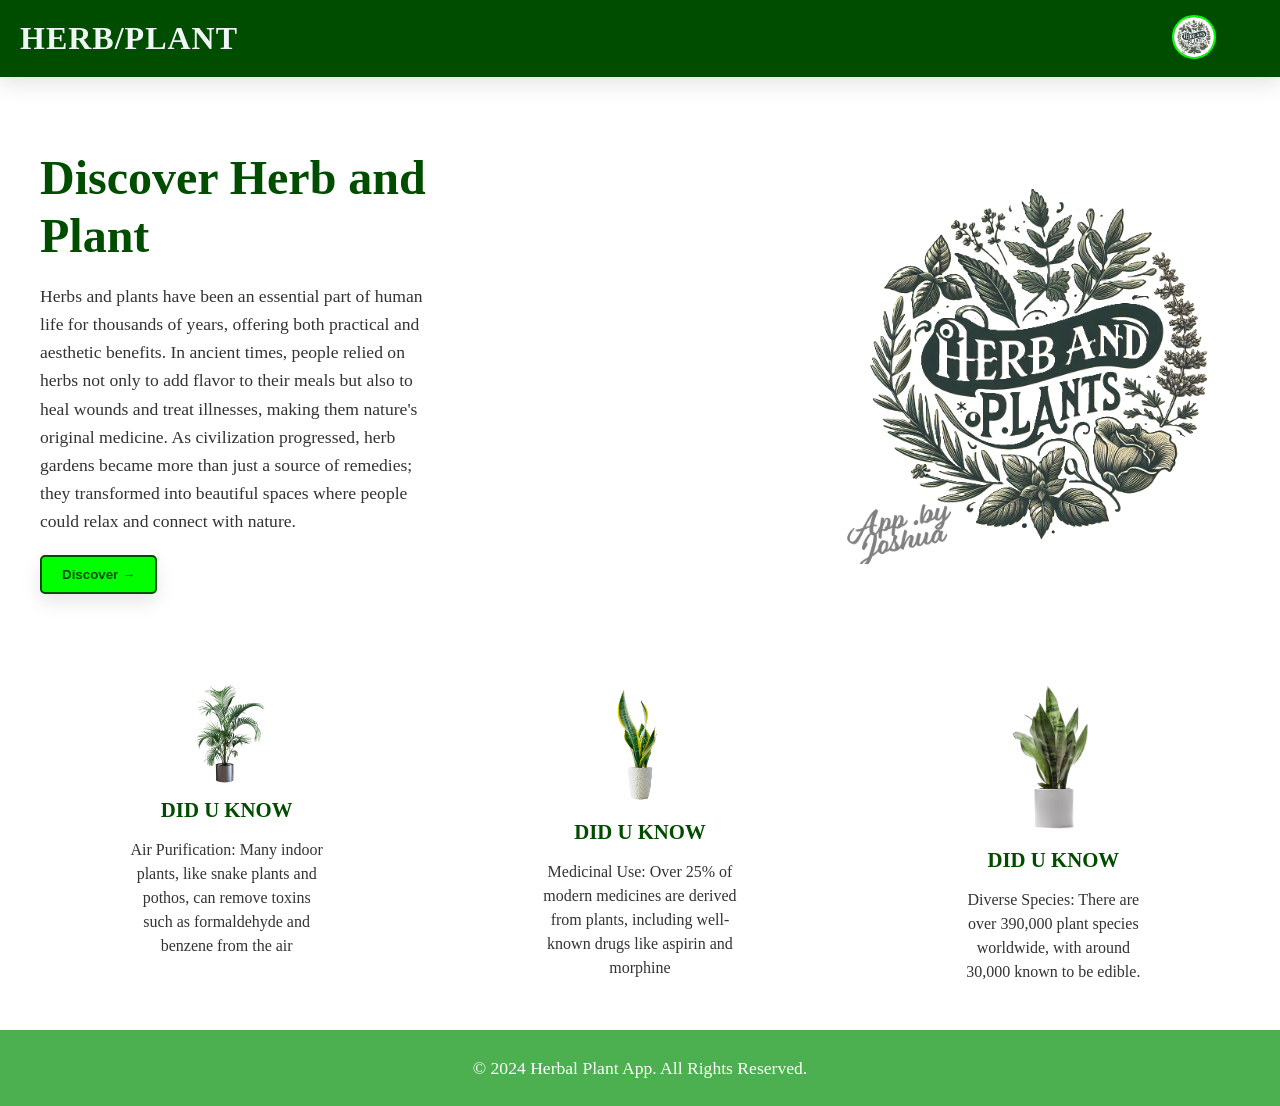
<file: index.html>
<!DOCTYPE html>
<html lang="en">
<head>
    <meta charset="UTF-8">
    <meta name="viewport" content="width=device-width, initial-scale=1.0">
    <link rel="stylesheet" href="style1.css">

</head>
<body>
    <header class="navbar">
        <div class="logo">HERB/PLANT</div>
        <nav class="nav-links">
            <div class="image-circle">
                <img src="img/460596493_1583191069272960_2078646928548920413_n.png" alt="Icon" />
            </div>
        </nav>
    </header>

    <main class="content">
        <div class="text-content">
            <h1>Discover Herb and Plant</h1>
            <p>Herbs and plants have been an essential part of human life for thousands of years, offering both practical and aesthetic benefits. In ancient times, people relied on herbs not only to add flavor to their meals but also to heal wounds and treat illnesses, making them nature's original medicine. As civilization progressed, herb gardens became more than just a source of remedies; they transformed into beautiful spaces where people could relax and connect with nature.</p>
            <a href="herbs.html">
            <button class="discover-btn">Discover &rarr;</button>
        </a>
        </div>
        <div class="image-content">
            <img src="img/460596493_1583191069272960_2078646928548920413_n.png" alt="Monstera Plant">
        </div>
    </main>

    <section class="features">
        <div class="feature-item">
            <div class="image-container">
                <img src="img/pngwing.com (2).png" alt="Feeding">
            </div>
            <h3>DID U KNOW</h3>
            <p>Air Purification: Many indoor plants, like snake plants and pothos, can remove toxins such as formaldehyde and benzene from the air</p>
        </div>
        <div class="feature-item">
            <div class="image-container">
                <img src="img/pngwing.com (1).png" alt="Light">
            </div>
            <h3>DID U KNOW</h3>
            <p>Medicinal Use: Over 25% of modern medicines are derived from plants, including well-known drugs like aspirin and morphine</p>
        </div>
        <div class="feature-item">
            <div class="image-container">
                <img src="img/pngwing.com.png" alt="Care">
            </div>
            <h3>DID U KNOW</h3>
            <p>Diverse Species: There are over 390,000 plant species worldwide, with around 30,000 known to be edible.</p>
        </div>
    </section>
    

    <footer class="footer">
        <p>© 2024 Herbal Plant App. All Rights Reserved.</p>
    </footer>
</body>
</html>
</file>
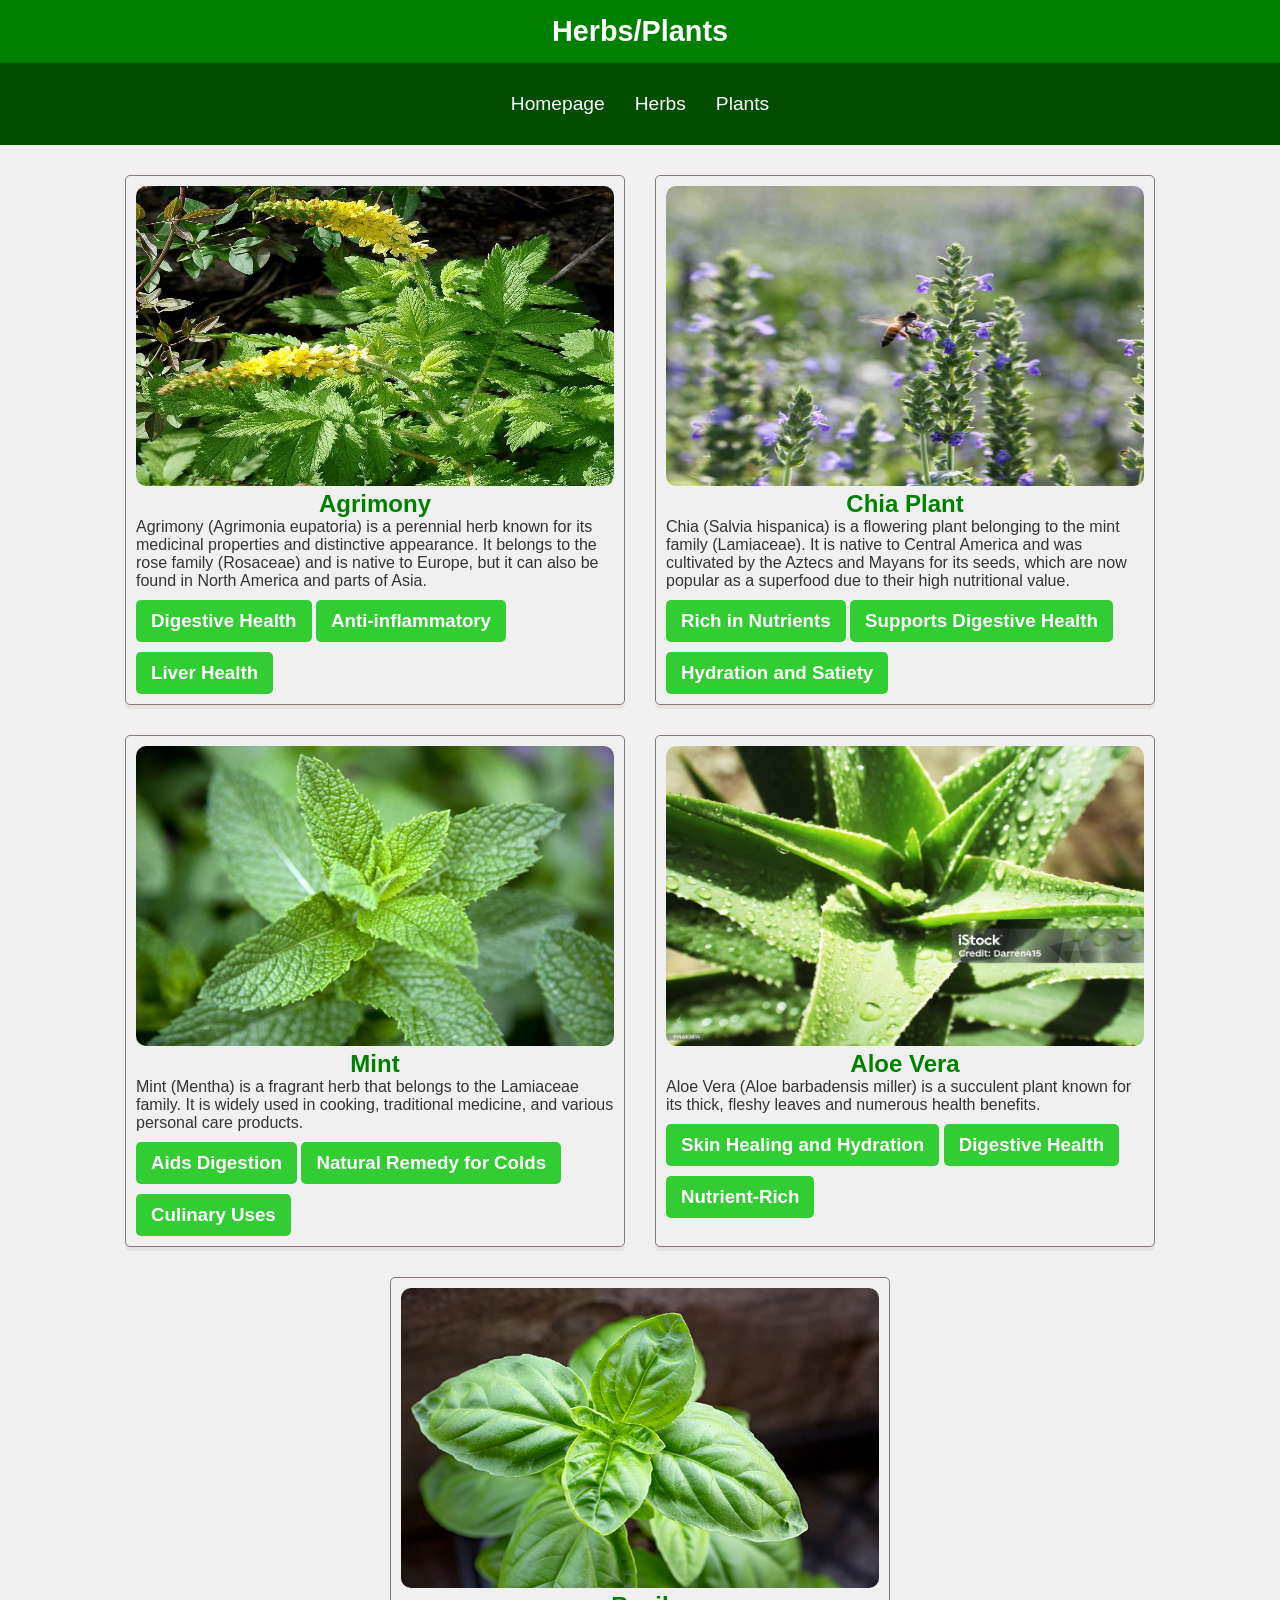
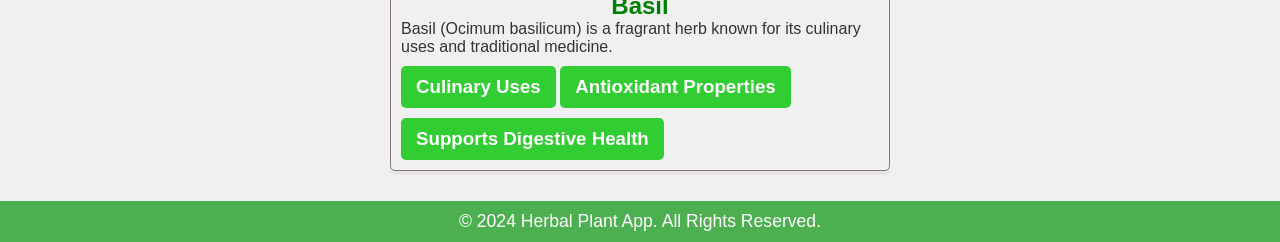
<file: herbs.html>
<!DOCTYPE html>
<html lang="en">
<head>
    <meta charset="UTF-8">
    <meta name="viewport" content="width=device-width, initial-scale=1.0">
    <meta http-equiv="X-UA-Compatible" content="IE=edge">
    <title>Mobile-Amin</title>
    <style>
        /* General Reset */
        * {
            margin: 0;
            padding: 0;
            box-sizing: border-box;
        }

        body {
            font-family: Arial, sans-serif;
            background-color: #f0f0f0;
            color: #333;
            overflow-x: hidden;
        }

        /* Container Layout */
        .app-container {
            display: flex;
            flex-direction: column;
            height: 100vh;
        }

        /* Header Styles */
        .header {
            background-color: green;
            color: white;
            text-align: center;
            padding: 15px 20px;
            font-size: 1.2rem;
            font-weight: bold;
        }

        .nav-bar {
            background-color: #ffffff;
            display: flex;
            justify-content: space-around;
            border-top: 1px solid #ddd;
            position: fixed;
            bottom: 0;
            width: 100%;
            height: 60px;
        }

        .footer {
            background-color: #4CAF50;
            color: white;
            text-align: center;
            padding: 10px;
            font-size: 1.1rem;
        }
        
        .footer a {
            color: white;
            text-decoration: underline;
        }

        .nav-bar a {
            flex-grow: 1;
            text-align: center;
            padding: 10px 0;
            color: #666;
            text-decoration: none;
            font-size: 1.1rem;
        }

        .nav-bar a.active {
            color: #007bff;
        }

        .nav-bar a:hover {
            color: #007bff;
        }

        /* Content Area */
        .content {
            flex-grow: 1;
            padding: 20px;
            background-color: #004d00;
            color: white;
            text-align: center;
        }

        .navbar {
        list-style: none;
        display: flex;
        justify-content: center;
        padding: 10px 0;
       }

       .nav-link {
        color: white;
        text-decoration: none;
        margin: 0 15px;
        font-size: 1.2rem;
        position: relative;
       }

       .nav-link:hover {
         color: #FFD700;
       }

      
        .button {
            display: inline-block;
            padding: 10px 15px; 
            background-color: limegreen; 
            color: white;
            text-align: center;
            border-radius: 5px;
            text-decoration: none;
            font-size: 1rem; 
            margin-top: 10px; 
            border: none; 
         
        }

        @media (max-width: 768px) {
            .header {
                font-size: 1rem;
            }
            .button {
                padding: 8px 12px;
                font-size: 0.9rem;
            }
        }

        @media (max-width: 480px) {
            .header {
                padding: 10px;
                font-size: 0.9rem;
            }
            .nav-bar a {
                font-size: 1rem;
            }
        }

        .card {
            border: 1px solid #8b7676;
            padding: 10px;
            width: 100%;
            max-width: 290px;
            margin: 10px;
            border-radius: 5px;
            box-shadow: 0 4px rgba(135, 109, 109, 0.1);
        }

        .card img {
            border-radius: 10px;
            height: 300px;
            width: 100%;
        }

        .card-move {
            display: flex;
            flex-wrap: wrap;
            justify-content: center; 
            gap: 10px; 
            margin: 0 auto; 
            padding: 20px 0; 
        }

        @media (min-width: 600px) {
            .card {
                max-width: 500px;
            }
        }
    </style>
</head>
<body>

    <div class="app-container">
        <!-- Header -->
        <header class="header">
            <h2>Herbs/Plants</h2>
        </header>

        <main class="content">
            <ul class="navbar">
                <li><a href="index.html" class="nav-link">Homepage</a></li>
                <li><a href="herbs.html" class="nav-link">Herbs</a></li>
                <li><a href="plant.html" class="nav-link">Plants</a></li>
        
            </ul>
        </main>

        <div class="card-move">

            <div class="card">
                <img src="img/Attachment-1.jpeg" alt="Card Image">
                <center>
                    <h2 style="color: green;">Agrimony</h2>
                </center>
                <p>Agrimony (Agrimonia eupatoria) is a perennial herb known for its medicinal properties and distinctive appearance. It belongs to the rose family (Rosaceae) and is native to Europe, but it can also be found in North America and parts of Asia.</p>
                <button class="button"><h3>Digestive Health</h3></button>
                <button class="button"><h3>Anti-inflammatory</h3></button>
                <button class="button"><h3>Liver Health</h3></button>
            </div>

            <div class="card">
                <img src="img/chiaplant1.jpg" alt="Card Image">
                <center>
                    <h2 style="color: green;">Chia Plant</h2>
                </center>
                <p>Chia (Salvia hispanica) is a flowering plant belonging to the mint family (Lamiaceae). It is native to Central America and was cultivated by the Aztecs and Mayans for its seeds, which are now popular as a superfood due to their high nutritional value.</p>
                <button class="button"><h3>Rich in Nutrients</h3></button>
                <button class="button"><h3>Supports Digestive Health</h3></button>
                <button class="button"><h3>Hydration and Satiety</h3></button>
            </div>

            <div class="card">
                <img src="img/gallery-1513289879-mint-plant.jpg" alt="Card Image">
                <center>
                    <h2 style="color: green;">Mint</h2>
                </center>
                <p>Mint (Mentha) is a fragrant herb that belongs to the Lamiaceae family. It is widely used in cooking, traditional medicine, and various personal care products.</p>
                <button class="button"><h3>Aids Digestion</h3></button>
                <button class="button"><h3>Natural Remedy for Colds</h3></button>
                <button class="button"><h3>Culinary Uses</h3></button>
            </div>

            <div class="card">
                <img src="img/istockphoto-914683814-1024x1024.jpg" alt="Card Image">
                <center>
                    <h2 style="color: green;">Aloe Vera</h2>
                </center>
                <p>Aloe Vera (Aloe barbadensis miller) is a succulent plant known for its thick, fleshy leaves and numerous health benefits.</p>
                <button class="button"><h3>Skin Healing and Hydration</h3></button>
                <button class="button"><h3>Digestive Health</h3></button>
                <button class="button"><h3>Nutrient-Rich</h3></button>
            </div>

            <div class="card">
                <img src="img/AMP_9588-708X466.jpg" alt="Card Image">
                <center>
                    <h2 style="color: green;">Basil</h2>
                </center>
                <p>Basil (Ocimum basilicum) is a fragrant herb known for its culinary uses and traditional medicine.</p>
                <button class="button"><h3>Culinary Uses</h3></button>
                <button class="button"><h3>Antioxidant Properties</h3></button>
                <button class="button"><h3>Supports Digestive Health</h3></button>
            </div>

        </div>

        <!-- Footer -->
        <footer class="footer">
            <p>© 2024 Herbal Plant App. All Rights Reserved.</p>
        </footer>

    </div>

</body>
</html>
</file>
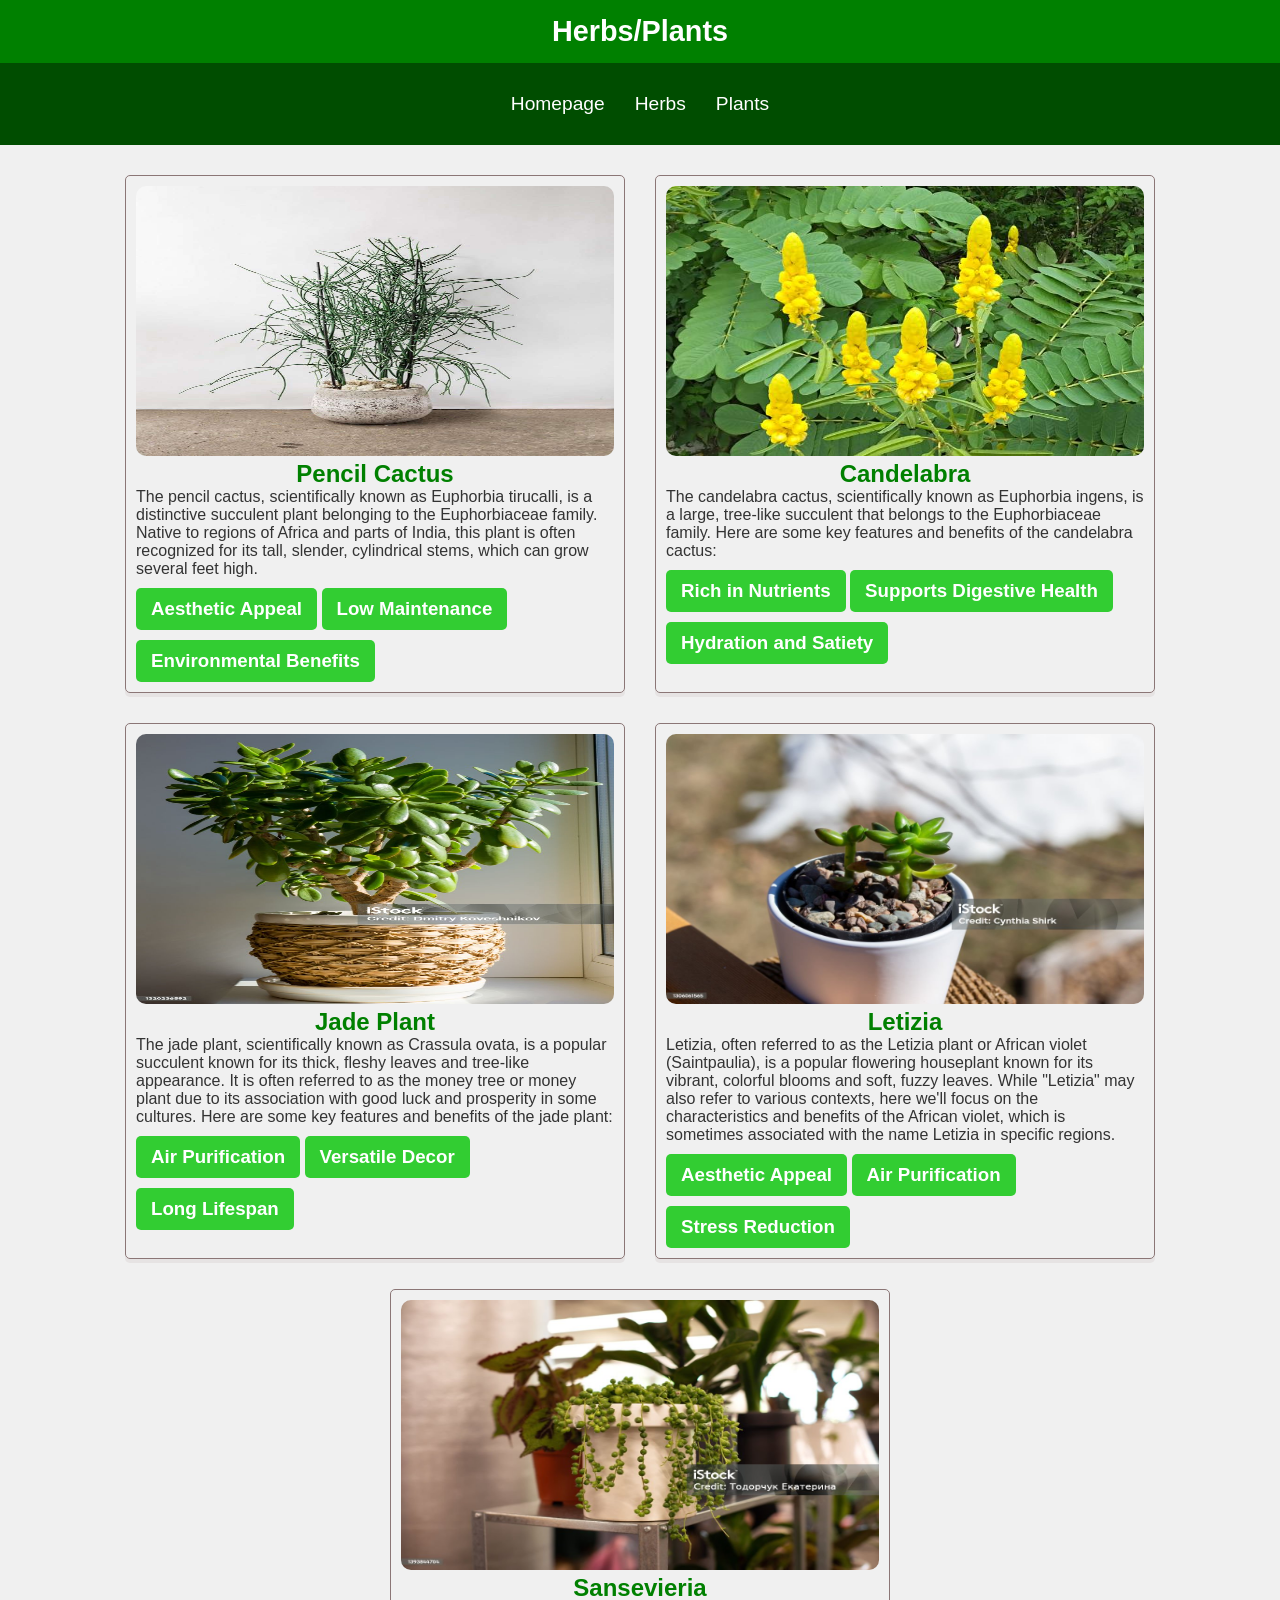
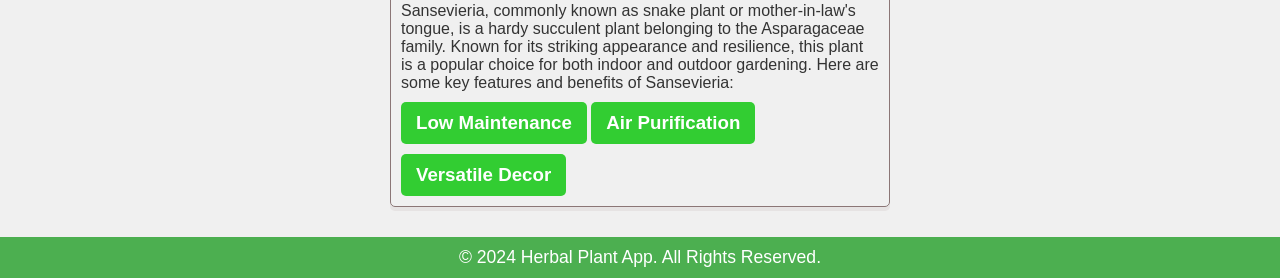
<file: plant.html>
<!DOCTYPE html>
<html lang="en">
<head>
    <meta charset="UTF-8">
    <meta name="viewport" content="width=device-width, initial-scale=1.0">
    <meta http-equiv="X-UA-Compatible" content="IE=edge">
    <title>Mobile-Amin</title>
    <style>
        /* General Reset */
        * {
            margin: 0;
            padding: 0;
            box-sizing: border-box;
        }

        body {
            font-family: Arial, sans-serif;
            background-color: #f0f0f0;
            color: #333;
            overflow-x: hidden;
        }

        /* Container Layout */
        .app-container {
            display: flex;
            flex-direction: column;
            height: 100vh;
        }

        /* Header Styles */
        .header {
            background-color: green;
            color: white;
            text-align: center;
            padding: 15px 20px;
            font-size: 1.2rem;
            font-weight: bold;
        }

        .nav-bar {
            background-color: #ffffff;
            display: flex;
            justify-content: space-around;
            border-top: 1px solid #ddd;
            position: fixed;
            bottom: 0;
            width: 100%;
            height: 60px;
        }

        .footer {
            background-color: #4CAF50;
            color: white;
            text-align: center;
            padding: 10px;
            font-size: 1.1rem;
        }
        
        .footer a {
            color: white;
            text-decoration: underline;
        }

        .nav-bar a {
            flex-grow: 1;
            text-align: center;
            padding: 10px 0;
            color: #666;
            text-decoration: none;
            font-size: 1.1rem;
        }

        .nav-bar a.active {
            color: #007bff;
        }

        .nav-bar a:hover {
            color: #007bff;
        }

        /* Content Area */
        .content {
            flex-grow: 1;
            padding: 20px;
            background-color: #004d00;
            color: white;
            text-align: center;
        }

        .navbar {
        list-style: none;
        display: flex;
        justify-content: center;
        padding: 10px 0;
       }

       .nav-link {
        color: white;
        text-decoration: none;
        margin: 0 15px;
        font-size: 1.2rem;
        position: relative;
       }

       .nav-link:hover {
         color: #FFD700;
       }

      
        .button {
            display: inline-block;
            padding: 10px 15px; 
            background-color: limegreen; 
            color: white;
            text-align: center;
            border-radius: 5px;
            text-decoration: none;
            font-size: 1rem; 
            margin-top: 10px; 
            border: none; 
         
        }

        @media (max-width: 768px) {
            .header {
                font-size: 1rem;
            }
            .button {
                padding: 8px 12px;
                font-size: 0.9rem;
            }
        }

        @media (max-width: 480px) {
            .header {
                padding: 10px;
                font-size: 0.9rem;
            }
            .nav-bar a {
                font-size: 1rem;
            }
        }

        .card {
            border: 1px solid #8b7676;
            padding: 10px;
            width: 100%;
            max-width: 290px;
            margin: 10px;
            border-radius: 5px;
            box-shadow: 0 4px rgba(135, 109, 109, 0.1);
        }

        .card img {
            border-radius: 10px;
            height: 270px;
            width: 100%;
        }

        .card-move {
            display: flex;
            flex-wrap: wrap;
            justify-content: center; 
            gap: 10px; 
            margin: 0 auto; 
            padding: 20px 0; 
        }

        @media (min-width: 600px) {
            .card {
                max-width: 500px;
            }
        }
    </style>
</head>
<body>

    <div class="app-container">
        <!-- Header -->
        <header class="header">
            <h2>Herbs/Plants</h2>
        </header>

        <main class="content">
            <ul class="navbar">
                <li><a href="index.html" class="nav-link">Homepage</a></li>
                <li><a href="herbs.html" class="nav-link">Herbs</a></li>
                <li><a href="plant.html" class="nav-link">Plants</a></li>
        
            </ul>
        </main>

        <div class="card-move">

            <div class="card">
                <img src="img/pencil-cactus-the-fresh-flower-company.jpg" alt="Card Image">
                <center>
                    <h2 style="color: green;">Pencil Cactus</h2>
                </center>
                <p>The pencil cactus, scientifically known as Euphorbia tirucalli, is a distinctive succulent plant belonging to the Euphorbiaceae family. Native to regions of Africa and parts of India, this plant is often recognized for its tall, slender, cylindrical stems, which can grow several feet high. </p>
                <button class="button"><h3>Aesthetic Appeal</h3></button>
                <button class="button"><h3>Low Maintenance</h3></button>
                <button class="button"><h3>Environmental Benefits</h3></button>
            </div>

            <div class="card">
                <img src="img/istockphoto-1174307239-612x612.jpg" alt="Card Image">
                <center>
                    <h2 style="color: green;">Candelabra</h2>
                </center>
                <p>The candelabra cactus, scientifically known as Euphorbia ingens, is a large, tree-like succulent that belongs to the Euphorbiaceae family. Here are some key features and benefits of the candelabra cactus:</p>
                <button class="button"><h3>Rich in Nutrients</h3></button>
                <button class="button"><h3>Supports Digestive Health</h3></button>
                <button class="button"><h3>Hydration and Satiety</h3></button>
            </div>

            <div class="card">
                <img src="img/istockphoto-1320236592-1024x1024.jpg" alt="Card Image">
                <center>
                    <h2 style="color: green;">Jade Plant</h2>
                </center>
                <p>The jade plant, scientifically known as Crassula ovata, is a popular succulent known for its thick, fleshy leaves and tree-like appearance. It is often referred to as the money tree or money plant due to its association with good luck and prosperity in some cultures. Here are some key features and benefits of the jade plant:</p>
                <button class="button"><h3>Air Purification</h3></button>
                <button class="button"><h3>Versatile Decor</h3></button>
                <button class="button"><h3>Long Lifespan</h3></button>
            </div>

            <div class="card">
                <img src="img/istockphoto-1306061565-1024x1024.jpg" alt="Card Image">
                <center>
                    <h2 style="color: green;">Letizia</h2>
                </center>
                <p>Letizia, often referred to as the Letizia plant or African violet (Saintpaulia), is a popular flowering houseplant known for its vibrant, colorful blooms and soft, fuzzy leaves. While "Letizia" may also refer to various contexts, here we'll focus on the characteristics and benefits of the African violet, which is sometimes associated with the name Letizia in specific regions.</p>
                <button class="button"><h3>Aesthetic Appeal</h3></button>
                <button class="button"><h3>Air Purification</h3></button>
                <button class="button"><h3>Stress Reduction</h3></button>
            </div>

            <div class="card">
                <img src="img/istockphoto-1393844704-1024x1024.jpg" alt="Card Image">
                <center>
                    <h2 style="color: green;">Sansevieria</h2>
                </center>
                <p>Sansevieria, commonly known as snake plant or mother-in-law's tongue, is a hardy succulent plant belonging to the Asparagaceae family. Known for its striking appearance and resilience, this plant is a popular choice for both indoor and outdoor gardening. Here are some key features and benefits of Sansevieria:</p>
                <button class="button"><h3>Low Maintenance</h3></button>
                <button class="button"><h3>Air Purification</h3></button>
                <button class="button"><h3>Versatile Decor</h3></button>
            </div>

        </div>

        <!-- Footer -->
        <footer class="footer">
            <p>© 2024 Herbal Plant App. All Rights Reserved.</p>
        </footer>

    </div>

</body>
</html>
</file>
<file: style1.css>
body {
    font-family: 'Georgia', serif;
    background-color: #e0e4e3; 
    margin: 0;
}

.navbar {
    display: flex;
    justify-content: space-between;
    align-items: center;
    background-color: #004d00; 
    padding: 20px;
    box-shadow: 0 8px 20px rgba(0, 0, 0, 0.1); 
}

.logo {
    font-weight: bold;
    font-size: 2em; 
    color: #f0f6f5; 
    letter-spacing: 1px; 
}

.nav-links a {
    margin: 0 15px; 
    text-decoration: none;
    color: #f0f6f5; 
    font-weight: 600; 
    transition: color 0.3s ease; 
}

.nav-links a:hover {
    color: #00ff00; 
}

.content {
    display: flex;
    justify-content: space-between;
    align-items: center;
    padding: 40px;
    flex-wrap: wrap;
    background-color: #fff;
}

.text-content {
    max-width: 400px;
    margin-bottom: 20px;
}

.text-content h1 {
    font-size: 3em; 
    margin-bottom: 10px;
    color: #004d00; 
    font-weight: 700;
    line-height: 1.2; 
}

.text-content p {
    margin-bottom: 20px;
    color: #333; 
    font-size: 1.1em; 
    line-height: 1.6; 
}

.discover-btn {
    background-color: #00ff00;
    color: #004d00; 
    padding: 10px 20px;
    border: 2px solid #004d00;
    border-radius: 5px;
    cursor: pointer;
    box-shadow: 0 8px 20px rgba(0, 0, 0, 0.1); 
    font-weight: 600; 
    transition: background-color 0.3s ease, color 0.3s ease; 
}

.discover-btn:hover {
    background-color: #004d00; 
    color: #00ff00; 
}

.image-content img {
    width: 100%;
    max-width: 400px;
    border-radius: 10px;
}

.features {
    display: flex;
    justify-content: space-around;
    background-color: #fff;
    padding: 20px;
    flex-wrap: wrap;
}

.feature-item {
    text-align: center;
    max-width: 200px;
    margin: 10px;
    color: #333;
}

.feature-item h3 {
    color: #004d00; 
    font-weight: 600; 
    font-size: 1.3em; 
    margin: 10px 0;
}

.feature-item p {
    color: #333; 
    line-height: 1.5; 
}

.footer {
    background-color: #4CAF50;
    color: white;
    text-align: center;
    padding: 10px;
    font-size: 1.1rem;
}

.footer a {
    color: white;
    text-decoration: underline;
}

@media (max-width: 768px) {
    .content {
        flex-direction: column;
        text-align: center;
    }

    .text-content, .image-content {
        margin-bottom: 20px;
    }

    .features {
        flex-direction: column;
        align-items: center;
    }
}

.image-container {
    text-align: center;
    margin-bottom: 10px;
}

.image-container img {
    width: 100%;
    max-width: 100px;
    height: auto;
}

@media (max-width: 600px) {
    footer {
        font-size: 12px;
        padding: 15px 5px;
    }
    footer p {
        margin: 10px 0;
    }
}
.navbar {
    display: flex;
    justify-content: space-between;
    align-items: center;
    background-color: #004d00;
    padding: 20px;
    box-shadow: 0 8px 20px rgba(0, 0, 0, 0.1); 
    position: relative; 
}

.image-circle {
    width: 10vw;
    height: 10vw;
    max-width: 40px;
    max-height: 40px;
    border-radius: 50%; 
    overflow: hidden;
    position: absolute; 
    top: 15px; 
    right: 5%;
    border: 2px solid #00ff00; 
}

.image-circle img {
    width: 100%; 
    height: auto; 
}

@media (max-width: 600px) {
    .image-circle {
        width: 30px;
        height: 30px;
    }
}
</file>
